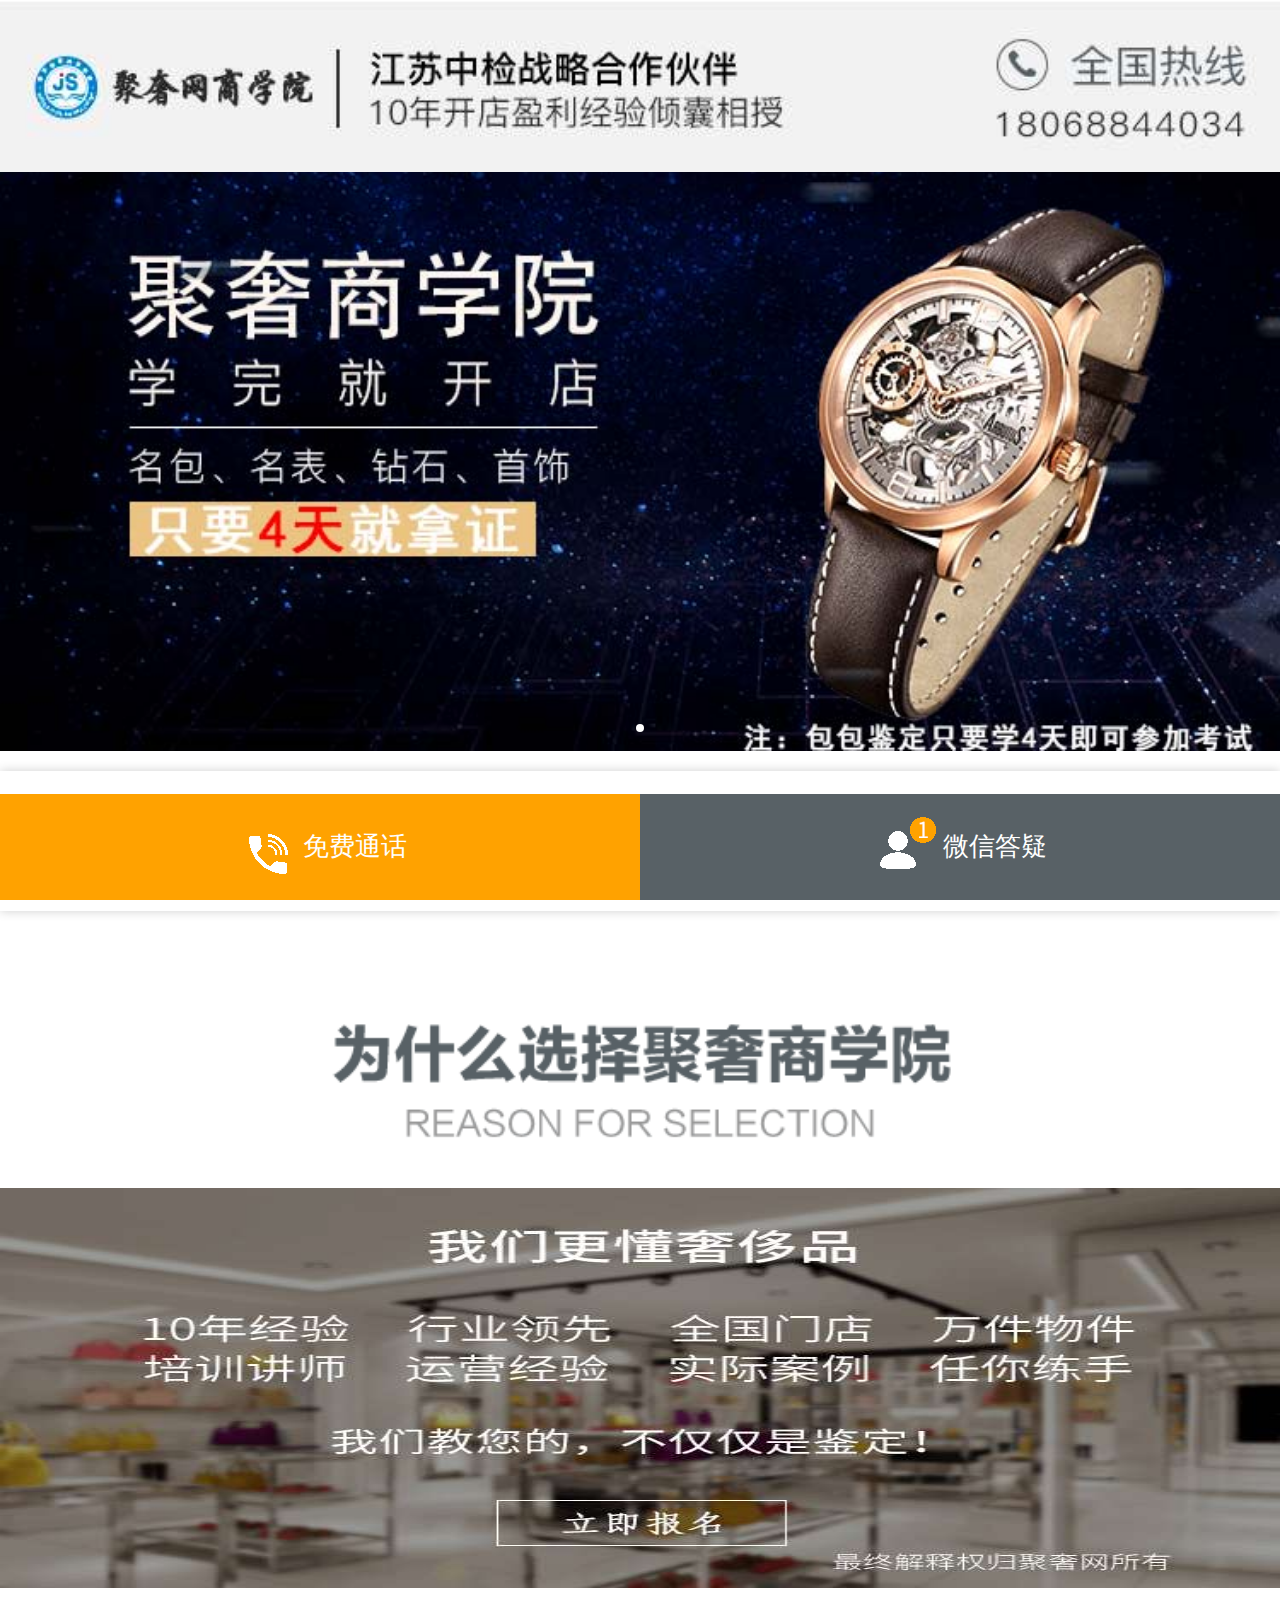
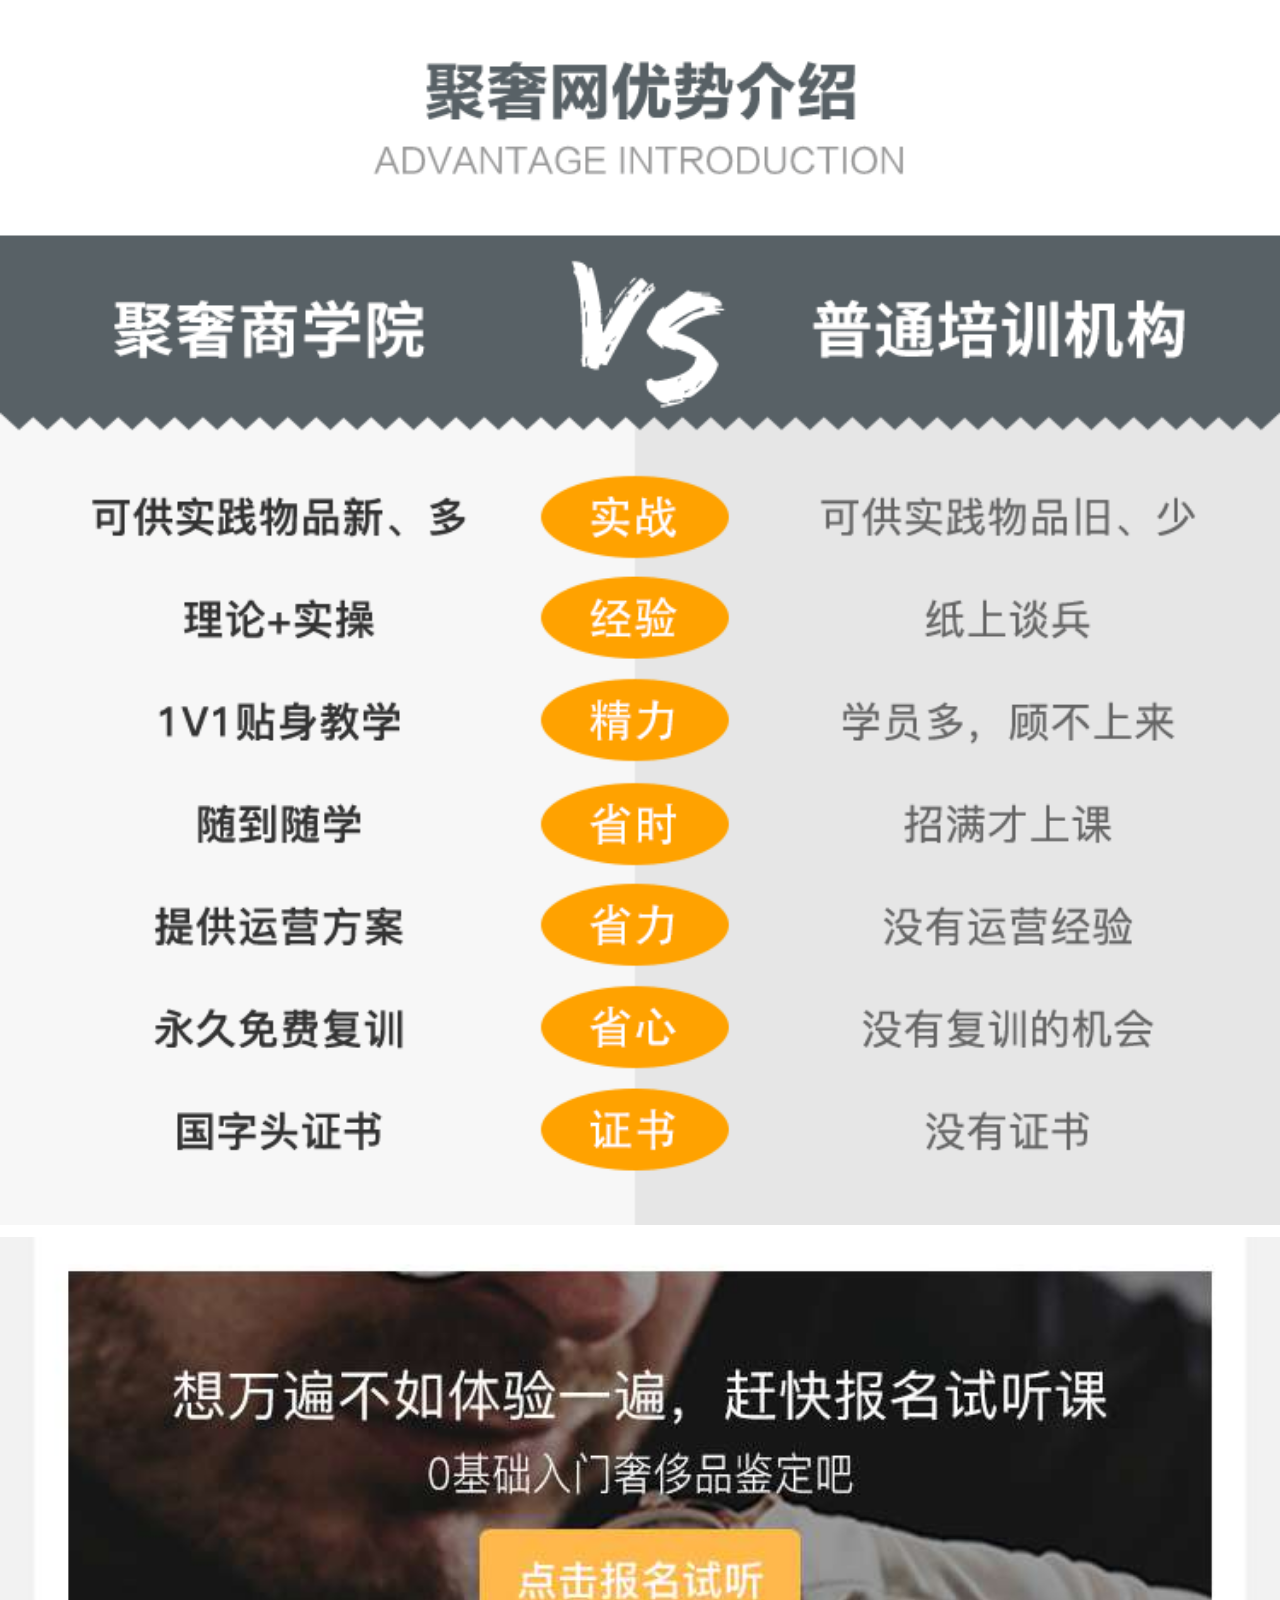
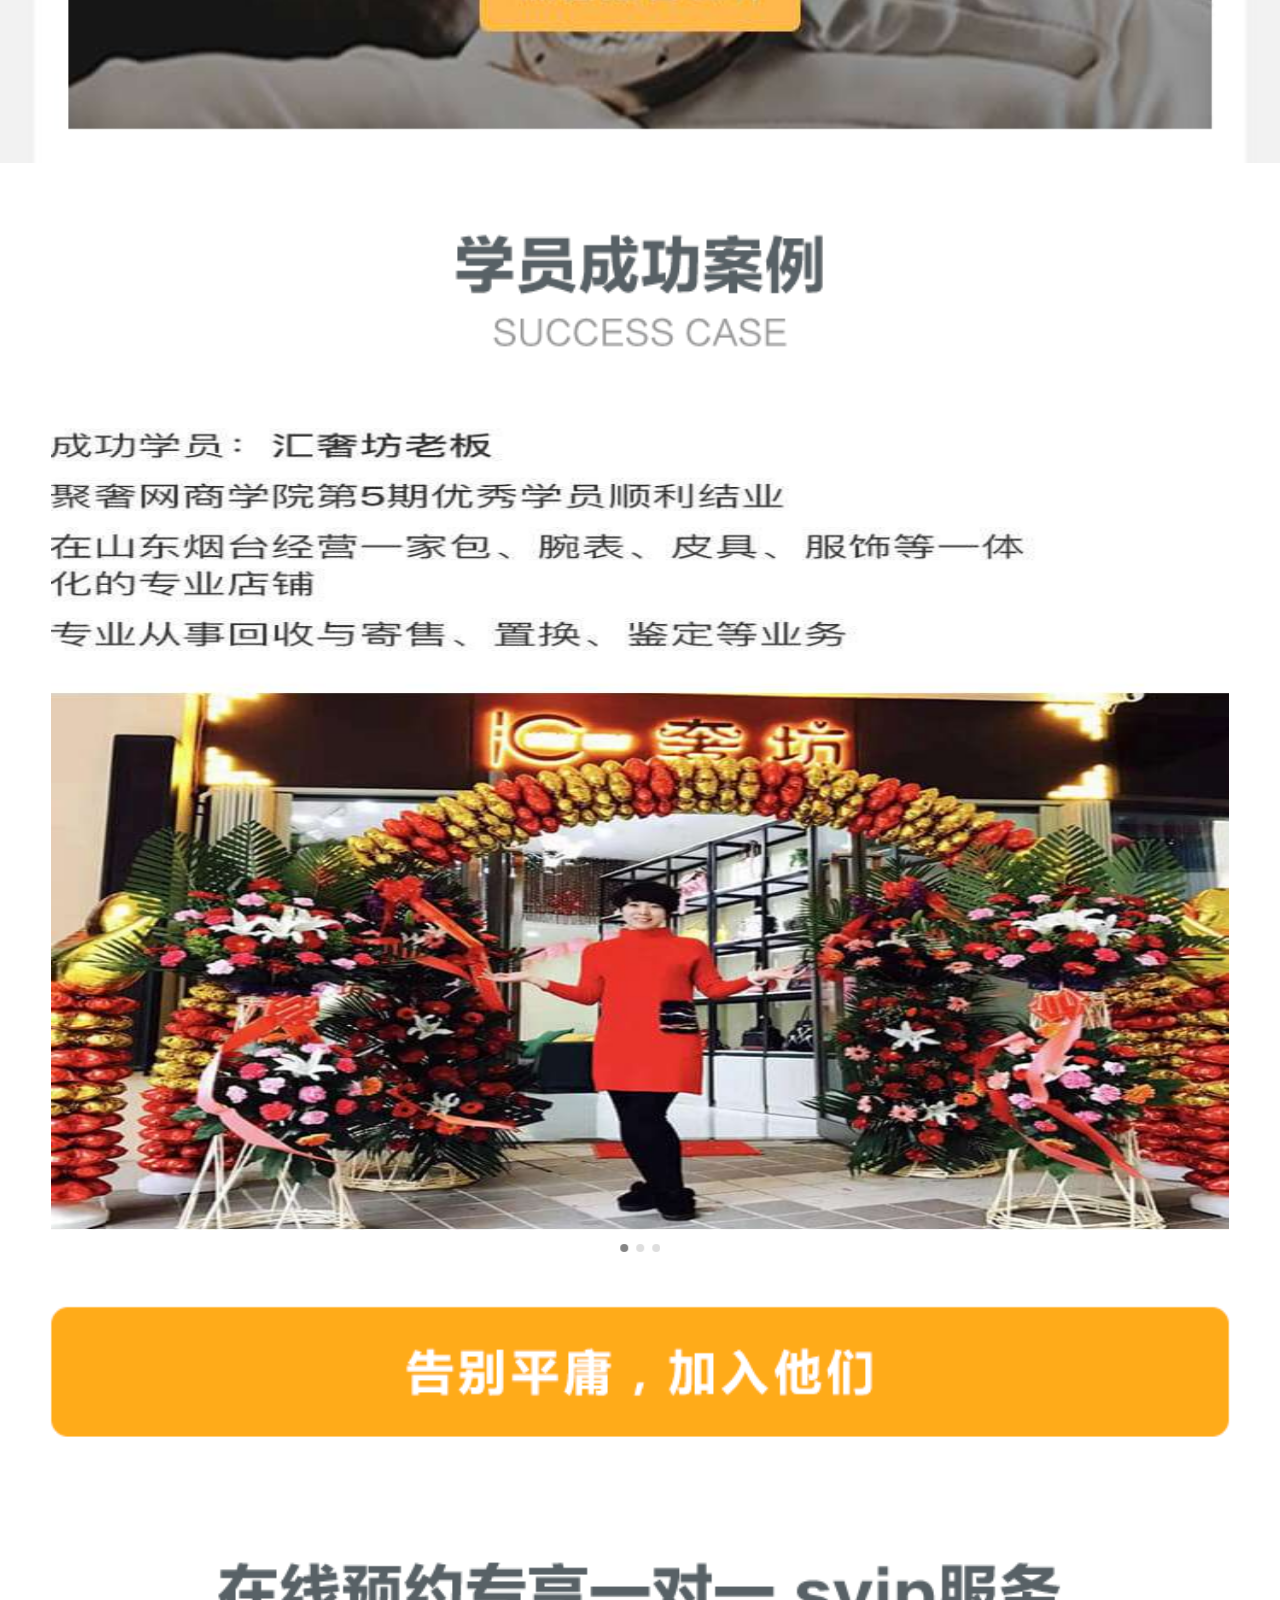
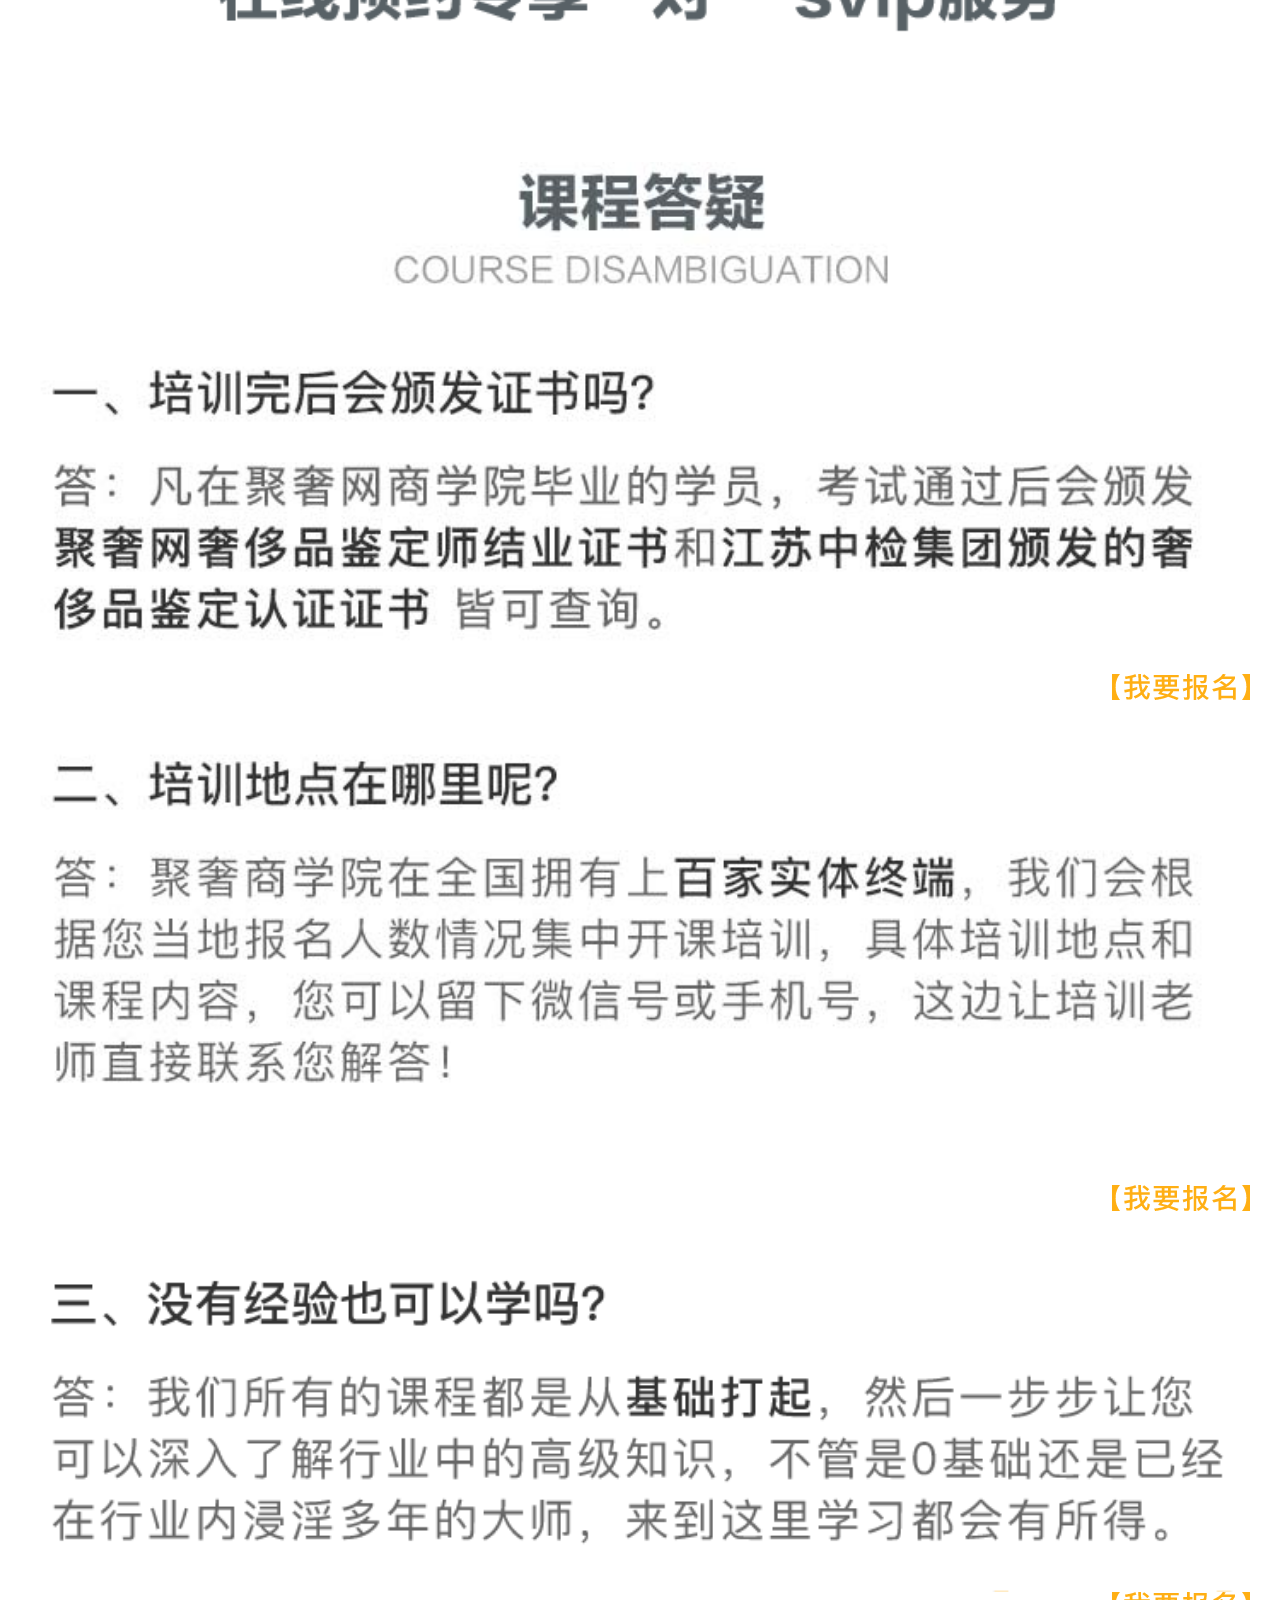
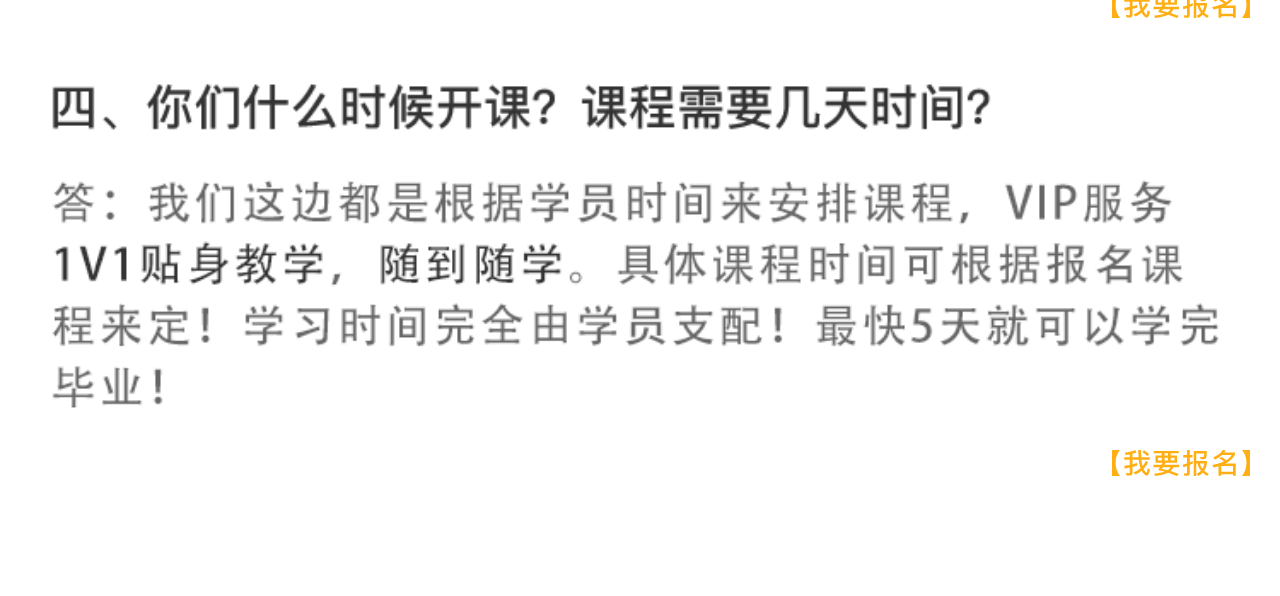
<file: index.html>
﻿<!DOCTYPE html>

<head>
    <meta charset="utf-8">
    <meta name="applicable-device" content="mobile" />
    <meta name="viewport" content="width=750,user-scalable=no">
    <meta content="yes" name="apple-mobile-web-app-capable" />
    <meta content="yes" name="apple-touch-fullscreen" />
    <meta name="full-screen" content="yes">
    <meta name="x5-fullscreen" content="true">
    <meta http-equiv="Cache-Control" content="no-transform" />
    <meta http-equiv="Cache-Control" content="no-siteapp" />
    <link rel="stylesheet" href="css_peixun2/common.css">
    <link rel="stylesheet" href="css_peixun2/train.css">
    <link rel="stylesheet" href="css_peixun2/swiper.min.css">
    <script src="js_peixun2/jquery-1.10.1.min.js"></script>
    <script src="js_peixun2/swiper.min.js"></script>
    <script src="js_peixun2/swiper.jquery.min.js"></script>
    <title>中检聚奢商学院-奢侈品鉴定培训权威机构</title>
</head>

<style>
body{
    -webkit-tap-highlight-color: rgba(0,0,0,0); 
    -webkit-tap-highlight-color:transparent;
}

/* 横幅banner */
*{ -webkit-touch-callout: none;}
body{
    background: white
}
.changeContent{
    margin-top: 6.4rem;
    margin-bottom: 120px;
}

#banner {
    width: 100%;
    height: auto;
    position: relative;
    overflow: hidden;
    -webkit-box-sizing: border-box;
            box-sizing: border-box;
    
}

#banner2 {
    width: 92%;
    height: 836px;
    margin-top: 26px;
    left: 50%;
    padding-bottom: 26px;
    -webkit-transform: translate(-50%);
            transform: translate(-50%);
    position: relative;
    overflow: hidden;
    -webkit-box-sizing: border-box;
            box-sizing: border-box;
}
#banner2 .swiper-pagination{
    bottom:0
}
#banner .swiper-slide {
    position: relative;
    text-align: center;
    overflow: hidden;
}

#banner img {
    max-width: 100%;
    overflow: hidden;
}

#banner .swiper-pagination {
    position: absolute;
    margin: 0 auto;
    top: 95%;
}

#banner .swiper-pagination .swiper-pagination-bullet {
    background: #b5b4b4;
    opacity: 1;
}

#banner .swiper-pagination .swiper-pagination-bullet-active {
    background: white;
    border-radius: 40px;

}
#banner2 .swiper-pagination .swiper-pagination-bullet {
    background: #dedede;
    opacity: 1;
}

#banner2 .swiper-pagination .swiper-pagination-bullet-active {
    background: #848484;
    border-radius: 40px;
}
/* 顶部弹出框 */
        .headWx {
        position: fixed;
        opacity: 0;
        top: -102px;
        left: 0;
        right: 0;
        z-index: 20;
        width: 100%;
        height: 136px;
        display: -webkit-box;
        display: -ms-flexbox;
        display: flex;
    }

    .headWx>a {
        -webkit-box-flex: 1;
            -ms-flex: 1;
                flex: 1;
        height: 100%;
        width: 100%!important;
    }

    .headWx>a img {
        width: 100%!important;
        height: 136px!important;
    }

 

    .show2 {
        -webkit-animation-name: fadeInOut;
        -webkit-animation-iteration-count: infinite;
        -webkit-animation-duration: 20s;
    }

     .headWxx {
        position: fixed;
        opacity: 0;
        top: -102px;
        left: 0;
        right: 0;
        z-index: 20;
        width: 100%;
        height: 136px;
        cursor:pointer; 
        display: -webkit-box; 
        display: -ms-flexbox; 
        display: flex;
    }

    .headWxx>a {
        -webkit-box-flex: 1;
            -ms-flex: 1;
                flex: 1;
        height: 100%;
        width: 100%!important;
    }

    .headWxx>a img {
        width: 100%;
        height: 100%
    }

    .show22{
        -webkit-animation-name: fadeInOut2;
        -webkit-animation-iteration-count: infinite;
        -webkit-animation-duration: 20s;
    }
    @-webkit-keyframes fadeInOut {
        0% {
            opacity: 0;
            top: -102px
        }
        27.5% {
            opacity: 0;
            top: -102px
        }
       30% {
            opacity: 1;
            top: 0px
        }

        54% {
            opacity: 1;
            top: 0px
        }
        57% {
            opacity: 0;
            top: -102px
        }
        97% {
            opacity: 0;
            top: -102px
        }
        100% {
            opacity: 0;
            top: -102px
        }
    }
    @keyframes fadeInOut {
        0% {
            opacity: 0;
            top: -102px
        }
        27.5% {
            opacity: 0;
            top: -102px
        }
       30% {
            opacity: 1;
            top: 0px
        }

        54% {
            opacity: 1;
            top: 0px
        }
        57% {
            opacity: 0;
            top: -102px
        }
        97% {
            opacity: 0;
            top: -102px
        }
        100% {
            opacity: 0;
            top: -102px
        }
    }
    @-webkit-keyframes fadeInOut2 {
        0% {
            opacity: 0;
            top: -102px
        }
        74% {
            opacity: 0;
            top: -102px
        }
       
        76.5% {
            opacity: 1;
            top: 0px
        }
        93% {
            opacity: 1;
            top: 0px
        }
        97% {
            opacity: 0;
            top: -102px
        }
        100% {
            opacity: 0;
            top: -102px
        }
    }
    @keyframes fadeInOut2 {
        0% {
            opacity: 0;
            top: -102px
        }
        74% {
            opacity: 0;
            top: -102px
        }
       
        76.5% {
            opacity: 1;
            top: 0px
        }
        93% {
            opacity: 1;
            top: 0px
        }
        97% {
            opacity: 0;
            top: -102px
        }
        100% {
            opacity: 0;
            top: -102px
        }
    }
    .cliOther>a{
        display: block;
        width:100%;
    }
</style>

<body>
    <div class="all">
        <div class="header">
            <a style='width:100%' href="./tel.html"><img src="image_peixun2/train-head1.jpg" alt=""></a>
        </div>
    </div>
    <div class="changeContent">
        <div class="changeContent1 changeCon">
            <div id="banner">
                <div class="swiper-wrapper">
                    <div class="swiper-slide">
                            <img src="image_peixun2/banner1.jpg">
                    </div>
                    <!-- <div class="swiper-slide"> -->
                        <!-- <a href="http://dut.zoosnet.net/LR/Chatpre.aspx?id=DUT82261253&lng=cn&e=banner2&r=%e5%9f%b9%e8%ae%ad%e4%b8%9a%e5%8a%a1&p=banner2"> -->
                            <!-- <img src="image_peixun2/banner2.png"> -->
                        <!-- </a> -->
                    <!-- </div> -->
                </div>
                <div class="swiper-pagination"></div>
            </div>
            <div class="phone bbb">
                <div class="phone-white pr">
                    <input class="addphone bbb" type="text" placeholder="请填写手机号获取课程大纲">
                    <div class="toming" id="toming">报名</div>
                </div>
            </div>
            <div class="why-pic">
                <img src="image_peixun2/why.png" alt="">
            </div>
            <div class="because after">
                <a href="./weixin.html"><img src="image_peixun2/because.jpg" alt=""></a>
            </div>
            <div class="yous"><img src="image_peixun2/youShi.png" alt=""></div>
            <div class="yous cliOther" style="margin-top:12px">
                    <a href="./weixin.html"><img src="image_peixun2/z1.jpg" alt=""></a>
            </div>
            <div class="yous"> <img src="image_peixun2/cont-pic.png" alt=""></div>
            <div id="banner2">
                <div class="swiper-wrapper">
                    <div class="swiper-slide">
                        <img src="image_peixun2/second-p1.jpg">
                    </div>
                    <div class="swiper-slide">
                        <img src="image_peixun2/second-p2.jpg">
                    </div>
                    <div class="swiper-slide">
                        <img src="image_peixun2/second-p3.jpg">
                    </div>
                </div>
                <div class="swiper-pagination"></div>
            </div>

                <div class="join after">
                    <a href="./weixin.html"><img src="image_peixun2/join.png" alt=""></a>
                </div>
            <!-- <div class="bottomCont after"> -->
                <!-- <div class="n1"> -->
                    <!-- <span>姓名：</span> -->
                    <!-- <input type="text" id="name"> -->
                <!-- </div> -->
                <!-- <div class="n1 n2"> -->
                    <!-- <span>联系电话：</span> -->
                    <!-- <input type="text" id="phone"> -->
                <!-- </div> -->
                <!-- <div class="choose"> -->
                    <!-- <div class="n3"> -->
                        <!-- <a></a> -->
                        <!-- <span>学习课程：</span> -->
                        <!-- <a href="javascript:void(0)" class="chooseName">鉴定估价全科</a> -->
                        <!-- <img class="blackS" src="image_peixun2/blackS.png" alt=""> -->
                    <!-- </div> -->
                    <!-- <ul class="ban hide"> -->
                        <!-- <li class="t">名品饰品鉴定班</li> -->
                        <!-- <li class="t">皮具护理班</li> -->
                        <!-- <li class="t">贵金属钻石鉴定班</li> -->
                        <!-- <li>名包鉴定估价班</li> -->
                        <!-- <li>名表鉴定估价班</li> -->
                        <!-- <li class="active">鉴定估价全科班</li> -->
                    <!-- </ul> -->
                    <!-- <input type="hidden" id="enroll"> -->
                <!-- </div> -->
                <!-- <div class="confirm" id="submit">提交</div> -->
            <!-- </div> -->
            <div class="txtPic"><img src="image_peixun2/needTxt1.jpg" alt=""></div>
            <div class="baoMing">
            <a href="./weixin.html"><img src="image_peixun2/Ineed.png" alt=""></a>
            </div>
            <div class="txtPic"><img src="image_peixun2/needTxt2.jpg" alt=""></div>
            <div class="baoMing">
            <a href="./weixin.html"><img src="image_peixun2/Ineed.png" alt=""></a>
            </div>
            <div class="txtPic">
            <img src="image_peixun2/needTxt3.png" alt="">
            </div>
            <div class="baoMing">
            <a href="./weixin.html"><img src="image_peixun2/Ineed.png" alt=""></a>
            </div>
            <div class="txtPic">
            <img src="image_peixun2/needTxt4.png" alt="">
            </div>
            <div class="baoMing">
            <a href="./weixin.html"><img src="image_peixun2/Ineed.png" alt=""></a>
            </div>
        </div>
        <div class="buttomFixed">
            <a href="./tel.html" class="after tel"><img class="phone" src="image_peixun2/freePhone.gif" alt=""><span>免费通话</span></a>
            <a href="./weixin.html"
                class="after"><img class="onLine" src="image_peixun2/onLine.gif" alt=""><span>微信答疑</span></a>
        </div>
        <div class="headWx show2">
            <a href="./weixin.html">
                <img src="image_peixun2/headWx1-2.jpg" alt="">
            </a>
        </div>
        <div class="headWxx show22">
            <a href="./weixin.html">
                <img src="image_peixun2/headWx2-2.jpg" alt="">
            </a>
        </div>
    </div>
</body>

</html>
<!-- <script> -->
    <!-- $(document).ready(function () { -->
        <!-- $("#submit").click(function () { -->
            <!-- var trainName = $("#name").val(); -->
            <!-- var contactType = $("#phone").val(); -->
            <!-- var scheduledCourse = $("#enroll").val(); -->
            <!-- if (trainName == null || trainName == '' || contactType == null || contactType == '' || scheduledCourse == null || scheduledCourse == '') { -->
                <!-- alert("请完善申请信息"); -->
            <!-- } else { -->
                <!-- $.ajax({ -->
                    <!-- type: "post", -->
                    <!-- url: "/extensionTrain/save", -->
                    <!-- data: { trainName: trainName, contactType: contactType, scheduledCourse: scheduledCourse }, -->
                    <!-- dataType: "json", -->
                    <!-- success: function (json) { -->
                        <!-- if (json.success) { -->
                            <!-- alert("申请成功"); -->
                            <!-- window.location.reload(); -->
                        <!-- } else { -->
                            <!-- alert(json.errorMsg); -->
                        <!-- } -->
                    <!-- } -->
                <!-- }); -->
            <!-- } -->
        <!-- }); -->
    <!-- }); -->

<!-- </script> -->

<script src="js_peixun2/train.js"></script>
<script>
    $(".changeContent1 a").attr("href","./weixin.html");
    $(".buttomFixed .tel").attr("href", "./tel.html");
        $("#toming").click(function(){
            var contactType = $(".addphone").val();
            if(!(/^1(3|4|5|7|8)\d{9}$/.test(contactType))){
                  alert("手机号格式不正确");
            }else{
                $.ajax({
                    type: "post",
                    url: "https://admin.jushewang.com/lead/add",
                    data: { phone: contactType, description: '培训' },
                    dataType: "json",
                    success: function (json) {
                        if (json.success) {
                            alert("申请成功"); 
                            window.location.reload();
                        } else {
                            alert(json.errorMsg);
                        }
                    }
                });
                alert("申请成功");
                window.location.reload();
            }
               
            }
        )

</script>
<script>
var _hmt = _hmt || [];
(function() {
  var hm = document.createElement("script");
  hm.src = "https://hm.baidu.com/hm.js?1e6e97004d411d64c22983e1cbb9b67f";
  var s = document.getElementsByTagName("script")[0]; 
  s.parentNode.insertBefore(hm, s);
})();
</script>
<script language="javascript" src="http://pet.zoosnet.net/JS/LsJS.aspx?siteid=PET59984025&float=1&lng=cn"></script>
</file>
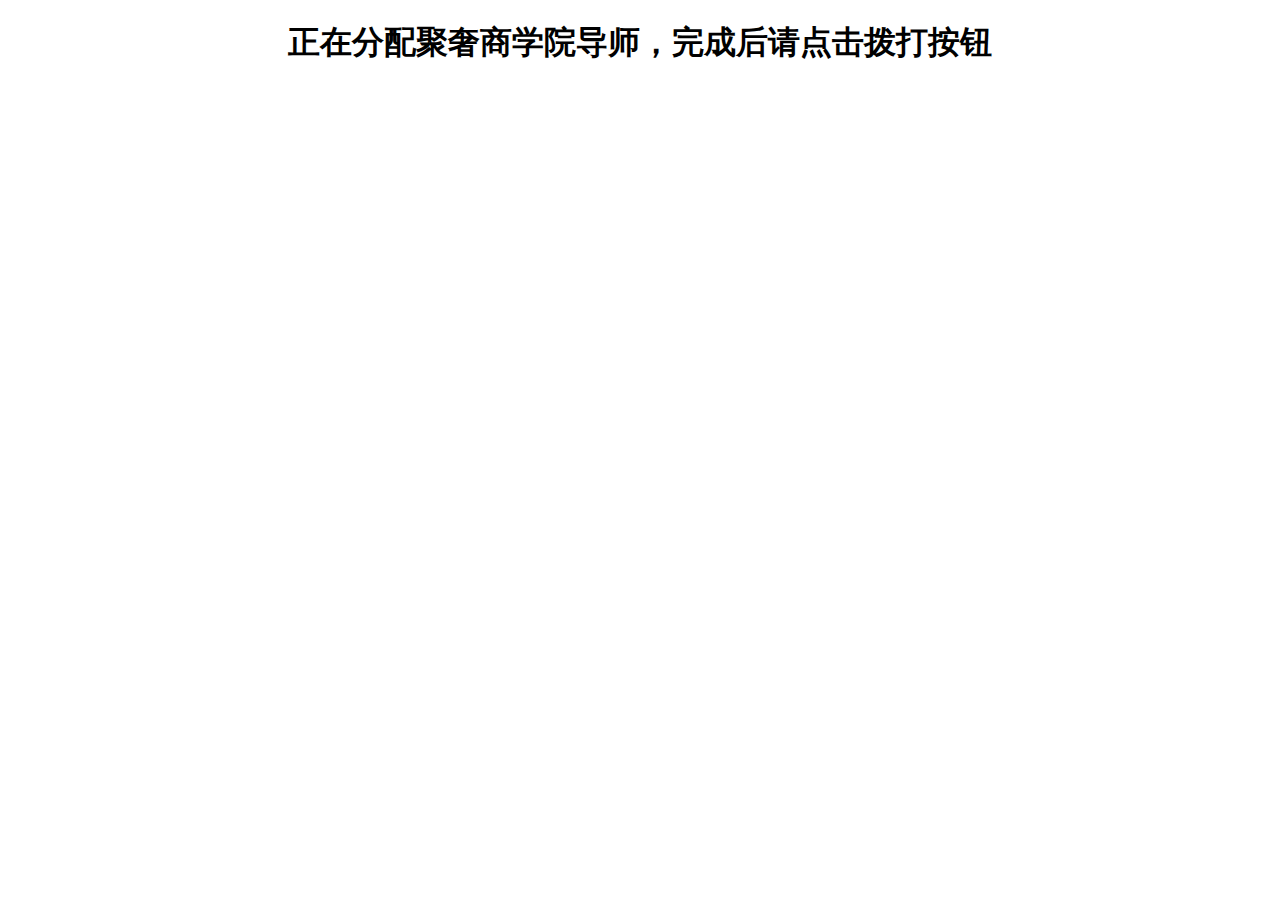
<file: tel.html>
<!DOCTYPE html>
<html>
<script>
var _hmt = _hmt || [];
(function() {
  var hm = document.createElement("script");
  hm.src = "https://hm.baidu.com/hm.js?1e6e97004d411d64c22983e1cbb9b67f";
  var s = document.getElementsByTagName("script")[0]; 
  s.parentNode.insertBefore(hm, s);
})();
</script>
<head>
<base target="_blank">
<meta http-equiv="Content-Type" content="text/html; charset=utf-8" />
<meta name="viewport" content="width=device-width; initial-scale=1; minimum-scale=1; maximum-scale=1"/>
<meta name="MobileOptimized" content="320"/>
<meta name="description" content="电话咨询中心" />
<meta name="keywords" content="电话咨询" />
<title>正在分配学院导师，请点击拨打按钮</title>
<meta http-equiv="refresh" content="0.5;url=tel:18068844034">
</head>
<body>
<h1><center>正在分配聚奢商学院导师，完成后请点击拨打按钮</center></h1>
</body>
</html>
</file>
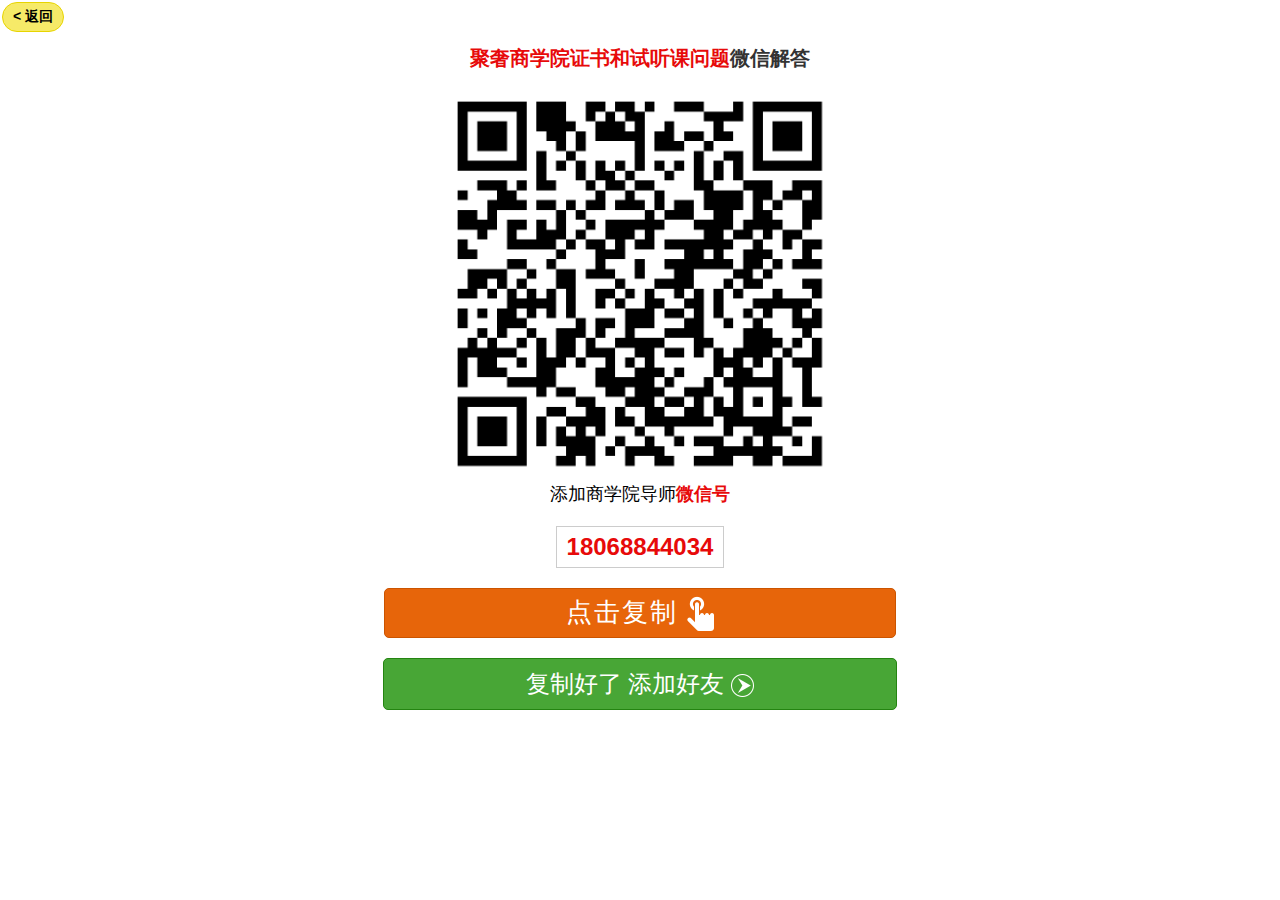
<file: weixin.html>
<!DOCTYPE html>
<!-- saved from url=(0030)http://m.51kuaishe.com/weixin_peixun2/ -->
<html><head><meta http-equiv="Content-Type" content="text/html; charset=UTF-8">
<script>
var _hmt = _hmt || [];
(function() {
  var hm = document.createElement("script");
  hm.src = "https://hm.baidu.com/hm.js?1e6e97004d411d64c22983e1cbb9b67f";
  var s = document.getElementsByTagName("script")[0]; 
  s.parentNode.insertBefore(hm, s);
})();
</script>

<meta name="viewport" content="width=device-width,minimum-scale=1,initial-scale=1">
<title>添加聚奢商学院导师微信</title>
<style>
@charset "utf-8";
*{padding:0;margin:0;border:0;font-family:'Microsoft YaHei',Helvetica,Arial,sans-serif}
blockquote,body,dd,div,dl,dt,fieldset,form,h1,h2,h3,h4,h5,h6,iframe,input,li,ol,p,pre,select,td,textarea,th,ul{font-weight:400;padding:0;margin:0;list-style:none}
body{color: #000;background: #fff;min-width:320px;max-width:640px;margin:0 auto;font:1.2rem Microsoft Yahei;}
fieldset,img{border:0}
input{-webkit-appearance:none}
em,i,ins{font-style:normal}
li,ul{list-style:none}
table{border-collapse:collapse;border-spacing:0}
button,checkbox,form,input,radio,select,textarea{vertical-align:top;border:0;-webkit-appearance:none}
select{padding:0 5px;font-family:'Microsoft YaHei';-webkit-appearance:none}
img{max-width:100%;vertical-align:middle}
a{color: #000;text-decoration:none;}
a:link,a:visited{text-decoration:none}
a:hover{text-decoration:none}
html{font-size:12px;}
.p01{font-weight:700;text-align:center;font-size:20px;padding:45px 0 20px;color:#333}
.p01 span{color:#e70a0a}
.p02{text-align:center}
.p07{text-align:center;padding-top: 6px;font-size: 18px;}
.p02 img{width:60%}
.p05{text-align:center;padding:20px 0}
.p06{text-align:center}
#wxinput{border:1px solid #ccc;text-align:center;line-height:40px;height:40px;font-size:24px;font-weight:700;color:#e70a0a;display: inline-block;padding: 0 10px;}
.copybtn{background: #e7650a;color:#fff;width: 80%;height: 50px;border-radius:5px;font-size: 26px;letter-spacing: 2px;border: 1px solid #cb5400;}
.gowx{background:#48a636;color:#fff;width: 80%;height: 50px;border-radius:5px;font-size: 24px;display:inline-block;line-height: 50px;margin: 20px 0;border: 1px solid #248411;}
.back{background: #f6ea68;padding:5px 10px;border: 1px solid #e7d400;border-radius: 20px;position: fixed;left: 2px;top: 2px;font-size: 14px;font-weight: bold;}
</style>
<script src="./weixin_peixun2/clipboard.min.js"></script></head>
<body>
<span class="back" id="wxback">&lt; 返回</span>

<p class="p01"><span>聚奢商学院</span><span>证书和试听课问题</span>微信解答</p>
<p class="p02"><img src="./weixin_peixun2/wx.png"></p>
<p class="p07">添加商学院导师<strong style="color:#e70a0a">微信号</strong></p>
<!--<p class="p07">苹果手机请长按复制</p>-->

<p class="p05"><span id="wxinput" data-clipboard-text="18068844034">18068844034</span></p>
<p class="p06"><button class="copybtn" id="cbtn" data-clipboard-text="18068844034">点击复制 <img src="./weixin_peixun2/hand.png"></button></p>
<p class="p06"><a href="weixin://" class="gowx" id="gowxtext">复制好了 添加好友 <img src="./weixin_peixun2/jt01.png"></a></p>

<script type="text/javascript">
var urlbefore = document.referrer;
var swturl=document.location.href;
var po=swturl.indexOf('fromurl')+8;
var urljq=swturl.substring(po);

wxback.onclick=function(){
	window.open('./','_self');
}

window.onload=function(){
	var clipboard = new ClipboardJS('.copybtn');
	var gowxtext = document.getElementById("gowxtext");
	var cbtn = document.getElementById("cbtn");
	var agt=navigator.userAgent.toLowerCase();
	var is_bdapp = (agt.indexOf('baiduboxapp')!=-1);
	var is_ucapp = (agt.indexOf('ucbrowser')!=-1);

	if(is_bdapp){
		gowxtext.innerHTML='微信需要手动打开加好友';
	}else if(is_ucapp){
		cbtn.onclick=function(){
			alert("复制成功");
		}
	}
	
	clipboard.on('success', function(e) {
		alert("复制成功");
		e.clearSelection();
	});
}

</script>

</body></html>
</file>
<file: css_peixun2/common.css>
﻿@charset "utf-8";
@font-face {font-family: PingFang-SC;}
/* CSS Document */
* {margin:0;padding:0;border:0;font-style:normal;outline:none;font-family: PingFang-SC;}
/*-webkit-text-size-adjust 的本职是用于mobile的*/
/*html {font-size: 62.5%;-webkit-text-size-adjust: 100%;}
body {font-size: 1.3rem;background-color:#fff;font-family:Microsoft YaHei;}
ol, ul, li {list-style: none;}*/
html {font-size: 16px;font-family: PingFang-SC;}
body {font-size:16px;overflow-x: hidden; background-color:#fff;font-family:PingFang Bold;font-family:PingFang Light;font-family:Microsoft YaHei;font-family: PingFang-SC;}
ol, ul, li {list-style: none;}
/*IOS下文本框圆角重置*/
input[type="text"],input[type="password"]{-webkit-appearance:none;border-radius:0;}
/*input line-height Bug*/
input[type="text"]:focus{line-height:normal;}
/* 解决input不能撑起div */
input{float:left}
/*也可以给input父级div添加display:flex */
.hide{display:none;}
.block{display: block;}
ul,li {list-style: none;padding:0;margin:0;}
a {text-decoration: none}
a{cursor: none!important}
img {width: 100%;height: 100%;pointer-events: none;vertical-align: middle;}
.middle{display:flex;justify-content:center;align-items:center;}
.after::after{content:"";display: block;clear: both;}
.vs{visibility:hidden}
.p-line-center{display: flex;justify-content: center;align-items: center;}
.flex{display: -webkit-box;display: -webkit-flex;display: -ms-flexbox;display: flex;}
.flex-1{ -webkit-box-flex: 1;-webkit-flex: 1;-ms-flex: 1;flex: 1;}
.parent{display:tabel;text-align:center}
.son{display: table-cell;vertical-align: middle;}
.mask{position: fixed;left: 0;right: 0;top: 0;bottom: 0;background: black;opacity: 0.4;z-index: 8;}
.position-center{position: absolute;top: 50%;left: 50%;transform: translate(-50%, -50%);}
.box{box-sizing: border-box;}
.break{ word-wrap: break-word; word-break: break-all;}
.all .g-headUL a{color:white}
</file>
<file: css_peixun2/train.css>
.all{
    height:auto;
    overflow: hidden;
    position: fixed;
    z-index: 12;
    left:0;
    right:0;
    top:0
   }
   body{
    font-family: FZLTDHK--GBK1-0;
   }
   .all>.header{
       width:100%;
       display: flex;
       background: #586166
   } 
   .all>.header>img{
    display: block;
    flex:1
   }
   .all .g-headUL{
       width:100%;
       height:90px;
       display: flex;
       font-size: 28px;
       color:white;
       background:#586166;
       line-height:88px;
       text-align: center;
       box-sizing: border-box;
       justify-content: space-around
   }
   .all .g-headUL>li{
      width: 122px;
      font-size: 28px;
      color:white;
       text-align: center;
       vertical-align: middle;
       
   }
   .all .g-headUL>li:nth-child(1) a{
    font-size: 28px;
    color:white;
    font-weight: 600;
   }
.all .g-headUL>li:nth-child(1) span{
    width:30px;
    height:4px;
    background: white;
    display: block;
    margin-left: 38%;
}
  
   .why-pic{
    width:100%;
    height:auto;
   }
   .because{
    width:100%;
    height:400px;
   }
   .yous{
    width:100%;
    height:auto
   }
   .join{
    width:100%;
    height:auto 
   }
 .cont-pic{
    width:100%;
    height:135px;
 }
 .bottomCont{
    width:100%;
    height:auto;
    padding:0 30px;
    background: white;
    box-sizing: border-box;
 }
 .bottomCont .n1{
     width:100%;
     height:78px;
     border:solid 1px #e0e0e0;
     box-sizing: border-box;
     border-radius: 10px;
   
 }
 .bottomCont .n1 span,input{
     display: block;
     float:left ;
     height: 100%;  
     line-height: 78px; 
     font-size: 24px;
     color:#333333
 }
 .bottomCont .n1 span{
     padding-left:22px;    
    
 }
 .bottomCont .n1 input{
  font-weight: 600
 }
 .bottomCont .n1{
     margin-top:30px
 }
 .bottomCont .choose{
    width:100%;
    height:auto;
    margin-top:30px;
    border:solid 0px #e0e0e0;
    box-sizing: border-box;
    border-radius: 10px;
 }
 .bottomCont .n3{
    width:100%;
    height:78px;
    border:solid 1px #e0e0e0;
    box-sizing: border-box;
    border-radius: 10px;
 }
 .bottomCont .n3 span{
    display: block;
    float:left ;
    height: 100%;
    line-height: 78px; 
    font-size: 24px;
    color:#333333
}
.bottomCont .n3>a{
    display: block;
    float:left ;
    height: 100%;
    line-height: 78px; 
    font-size: 24px;
    color:#333333
}
 .bottomCont .n3 span{
    padding-left:22px;     
}
.bottomCont .n3 a{
 font-weight: 600
}
 .bottomCont .n3 img{
    width:34px;
     height:76px;
     display:block;
    float:right;   
}
.bottomCont .ban{
    width:100%;
    height:100%;
    font-size:20px;
    color:#333333
}
.bottomCont .ban li{
    width:180px;
    height:44px;
    line-height:42px;
    border:solid 1px #e0e0e0;
    border-radius: 10px;
    box-sizing:border-box;
    text-align: center;
    float:left;
    margin-left:35px;
    margin-top:32px;
}
.bottomCont .ban .t{
    margin-top:43px
}
.bottomCont .ban .active{
    background: #ffa200;
    border:solid 1px #ffa200;
    color:white
}
.bottomCont .confirm{
    width:100%;
    height:76px;
    margin-top:84px;
    margin-bottom:96px;
    background: #ffab19;
    text-align: center;
    line-height: 76px;
    font-size: 28px;
    color:white;
    font-weight: 600;
    letter-spacing: 14px
}
.txtPic{
    width:100%;
    height:auto;
}
.baoMing{
    width:100%;
    height:26px;
    background: white;
}
.baoMing a{
    float: right;
    margin-right:30px;
}
.baoMing img{
    display: block;
    float:right;
    width:138px;
    height:26px
}
.kong{
    width:100%;
    height:218px;
    background: white;
   margin-bottom:106px
}
.buttomFixed{
    position: fixed;
    width:100%;
    height:106px;
    bottom:0;
    display: flex;
    z-index: 8;
}
.buttomFixed a{
    display:block;
    width:50%;
    height:106px;
    flex: 1;
    color:white;
    font-size: 26px;
    line-height: 106px;
    text-align: center

}
.buttomFixed a img{
    width:70px;
    height:70px;
    margin-bottom: 12px;
    vertical-align: middle
}
.buttomFixed a:first-child{
background: #ffa200
}
.buttomFixed a:last-child{
    background: #586166
    }
.clBm{
    position: absolute;   
    z-index: 5;
    width:180px;
    height:82px;
}
.clBm1{
    top:653px;
    left:288px;
}
.clBm2{
    top:1310px;
    left:288px;
}
.clZiXun{
    top: 2215px;
    right: 91px;
}
.clJoin{
    width:700px;
    height:82px;
    top: 3321px;
    right:30px
}
.LiActive{
    font-weight:600
}
#banner a{
    display: block;
    width: 100%;
}
.because a{
    width: 100%;
    display: block;
    height: 400px;
}
.phone {
  width: 100%;
  height: 180px;
  padding-top: 20px;
}
.phone .phone-white {
  width: 100%;
  height: 140px;
  background: white;
  box-shadow: 0 0 10px #cfcfcf;
  -webkit-box-shadow: 0 0 10px #cfcfcf;
  -moz-box-shadow: 0 0 10px #cfcfcf;
  display: flex;
}
.phone .phone-white .addphone {
  display: block;
  width: 65%;
  height: 60px;
  border-radius: 30px;
  border: solid 1px #1A5190;
  font-size: 28px;
  float: left;
  margin-left: 20px;
  margin-top: 40px;
  padding-left: 20px;
}
.phone .phone-white .toming {
  width: 150px;
  height: 60px;
  background: #1A5190;
  border-radius: 30px;
  text-align: center;
  line-height: 60px;
  color: #EFEFEF;
  font-size: 34px;
  float: left;
  margin-left: 27px;
  margin-top: 40px;
}
</file>
